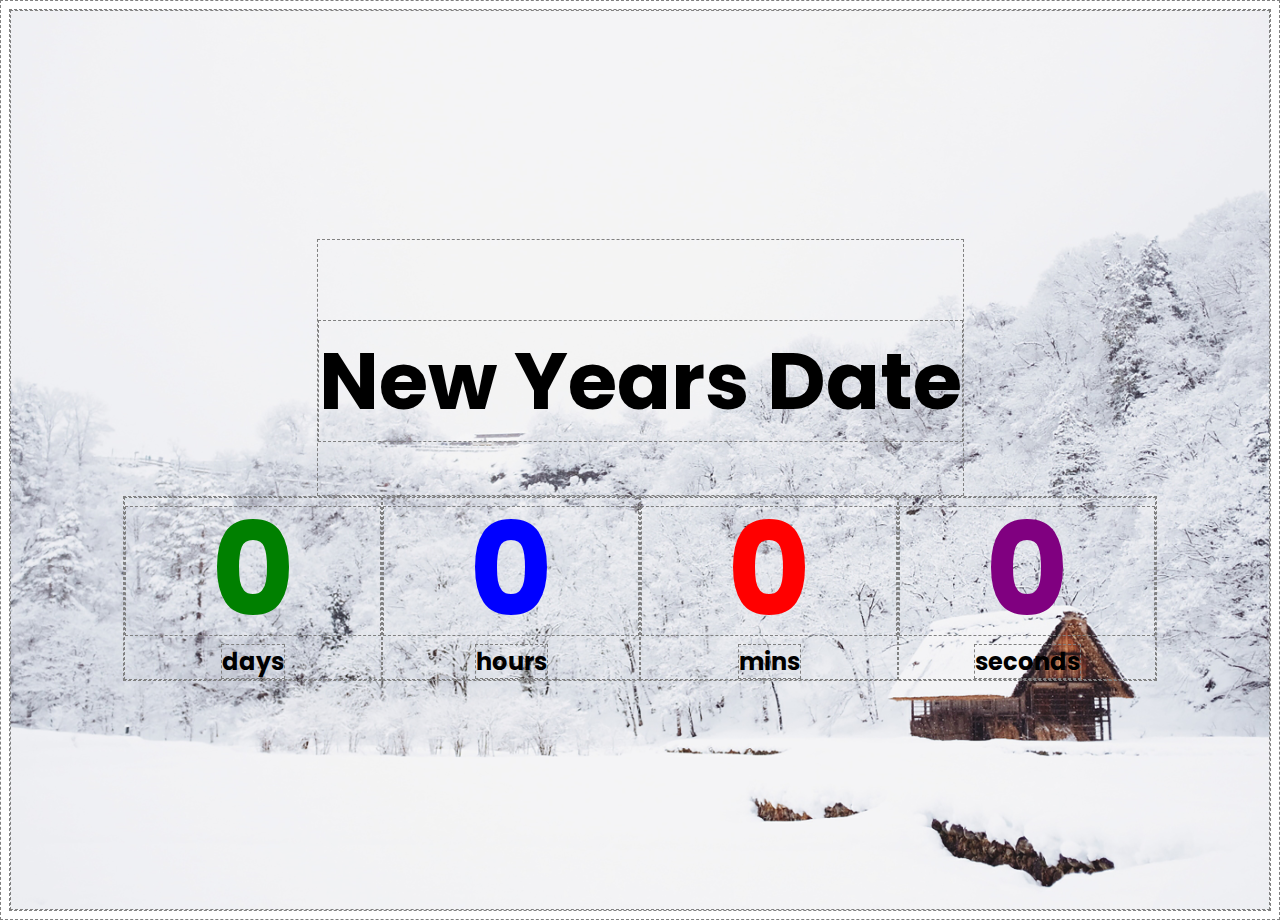
<file: 01 countdown-timer/index.html>
<!DOCTYPE html>
<html lang="en">
<head>
    <meta charset="UTF-8">
    <meta name="viewport" content="width=device-width, initial-scale=1.0">
    <title>Countdown Timer</title>
    <link rel="stylesheet" href="style.css">
    <script src="script.js" defer></script>
</head>
<body>
    <div class="newyearTimer_app">
        <div class="header_div">
            <h1>New Years Date</h1>
        </div>
        <div class ="body_div">
            <div class="days_div">
                <p class="number_p childDays_p">0</p>
                <span>days</span>
            </div>
            <div class="hours_div">
                <p class="number_p childHours_p">0</p>
                <span>hours</span>
            </div>
            <div class="mins_div">
                <p class="number_p childMins_p">0</p>
                <span>mins</span>
            </div>
            <div class="seconds_div">
                <p class="number_p childSeconds_p">0</p>
                <span>seconds</span>
            </div>
        </div>
    </div>
</body>

    
</html>
</file>
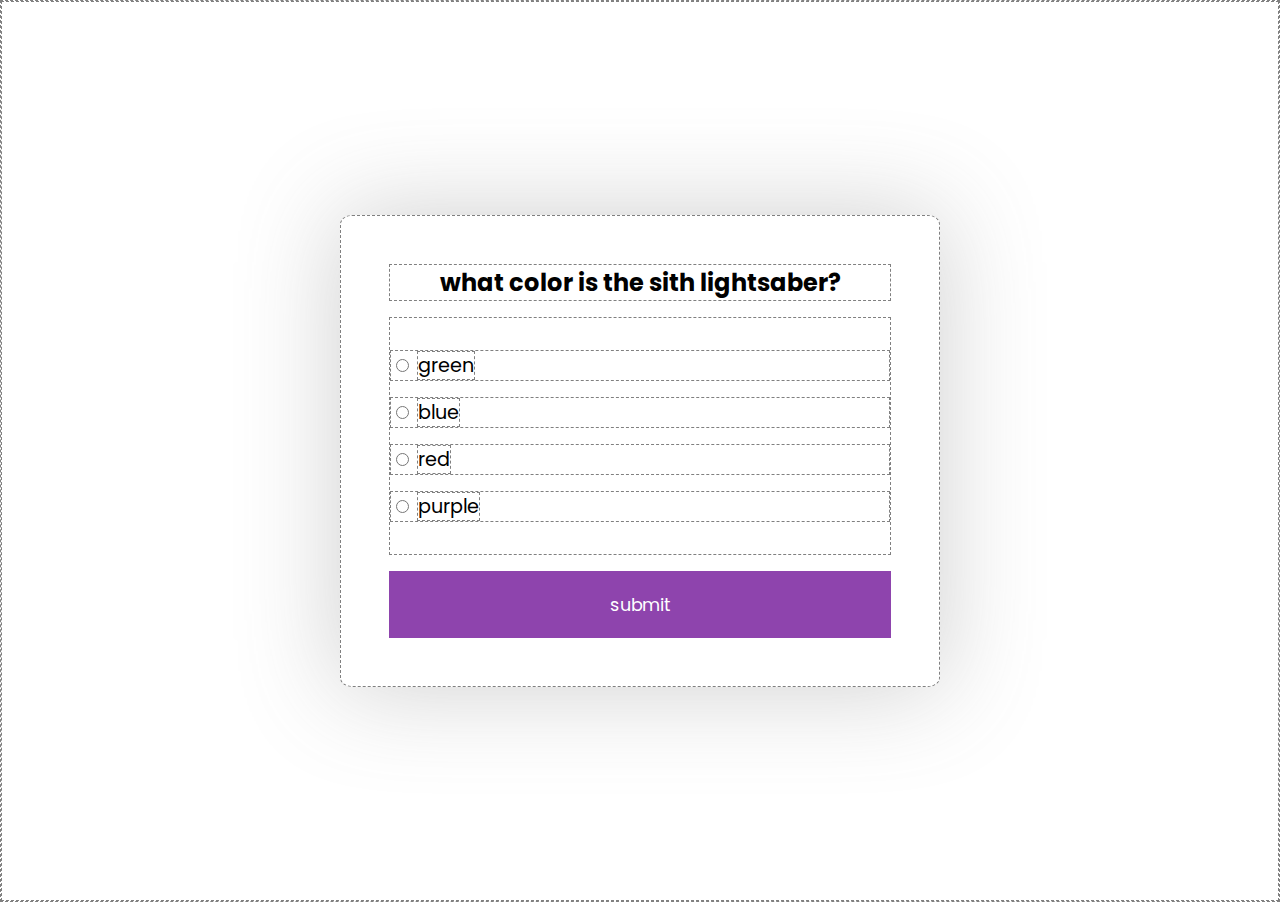
<file: 02 quiz-app/index.html>
<!DOCTYPE html>
<html lang="en">
<head>
    <meta charset="UTF-8">
    <meta name="viewport" content="width=device-width, initial-scale=1.0">
    <title>quiz-app</title>
    <link rel="stylesheet" href="style.css">
    <script src="script.js" defer></script>
</head>
<body>
    <div class="quiz_app">
        <h2 class="question_h2">question text</h2>
        <ul class="examples_ul">
            <li class="example_li">
                <input type="radio" id="a" name="answer" class="answer_rb">
                <label class="example_label example_a_label" for="a">question</label>
            </li>
            <li class="example_li">
                <input type="radio" id="b" name="answer" class="answer_rb">
                <label class="example_label example_b_label" for="b">question</label>
            </li>
            <li class="example_li">
                <input type="radio" id="c" name="answer" class="answer_rb">
                <label class="example_label example_c_label" for="c">question</label>
            </li>
            <li class="example_li">
                <input type="radio" id="d" name="answer" class="answer_rb">
                <label class="example_label example_d_label" for="d">question</label>
            </li>
            
        </ul>
        <button class="quizSubmit_btn">submit</button>
    </div>
</body>
</html>
</file>
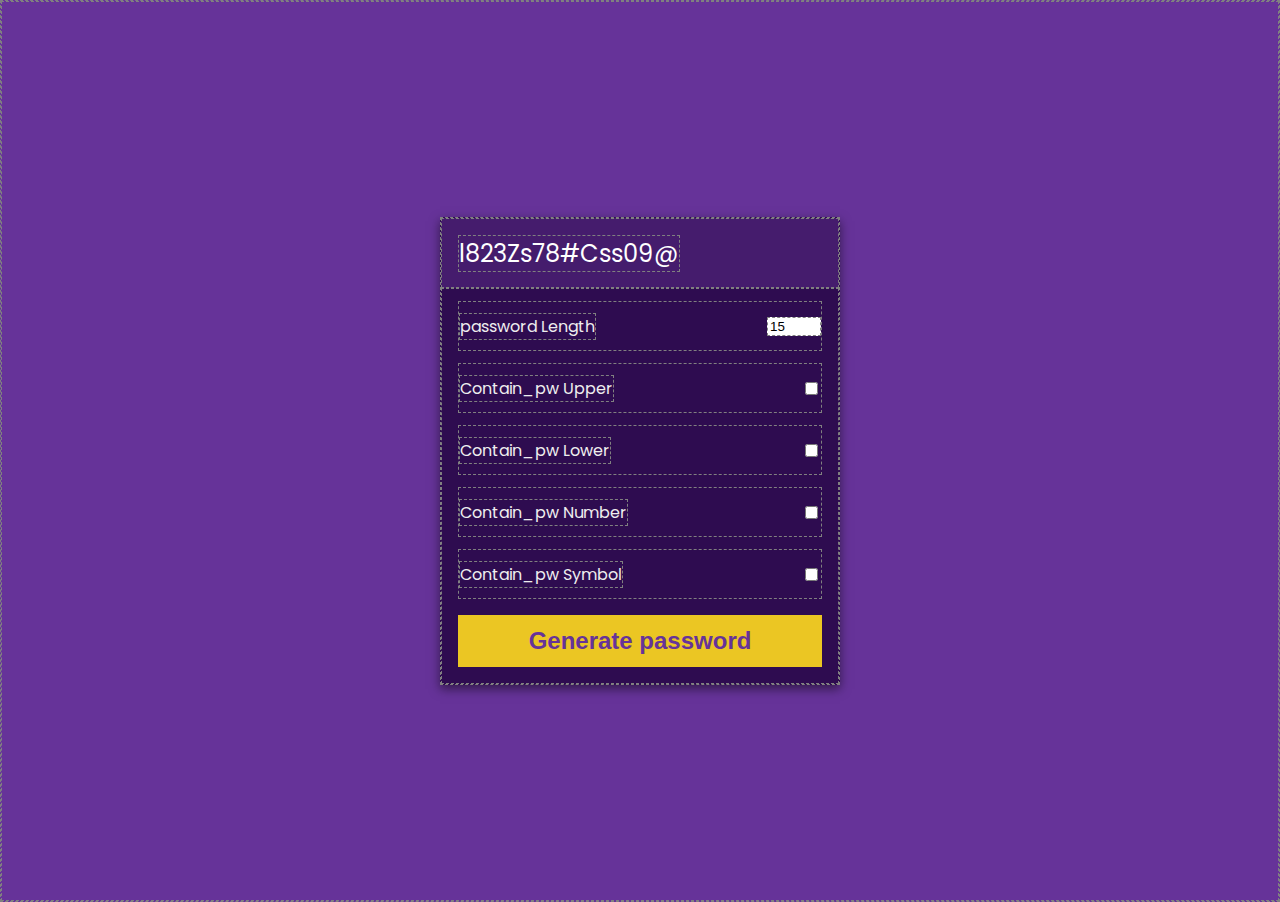
<file: 04 password-generator/index.html>
<!DOCTYPE html>
<html lang="en">
    <head>
        <meta charset="UTF-8">
        <meta name="viewport" content="width=device-width, initial-scale=1.0">
        <title>password-app</title>
        <link rel="stylesheet" href="style.css">
        <script src="script.js" defer></script>
    </head>

    <body>
        <div class="pwGenerator_app">
            <div class="pwgHeader_div">
                <span class="pw_span">l823Zs78#Css09@</span>
                <button class="pwCopy_btn">copy</button>
            </div>
            <form class="pwgBody_form">
                <div class="formControl_div">
                    <label for="pwLen_input">password Length</label>
                    <input id="pwLen_input" value="15" type="number" min="2" max="30" />                
                </div>
            
                <div class="formControl_div">
                    <label for="pwStrUpper_checkbox">Contain_pw Upper</label>
                    <input id="pwStrUpper_checkbox" type="checkbox"/>
                </div> 

                <div class="formControl_div">
                    <label for="pwStrLower_checkbox">Contain_pw Lower</label>
                    <input id="pwStrLower_checkbox" type="checkbox" />
                </div>
            
                <div class="formControl_div">
                    <label for="pwNumber_checkbox">Contain_pw Number</label>
                    <input id="pwNumber_checkbox" type="checkbox" />
                </div>
        
                <div class="formControl_div">
                    <label for="pwSymbol_checkbox">Contain_pw Symbol</label>
                    <input id="pwSymbol_checkbox" type="checkbox" />
                </div>
                <button class="generatePw_btn">Generate password</button>
            </form>            
        </div>
    </body>
</html>
</file>
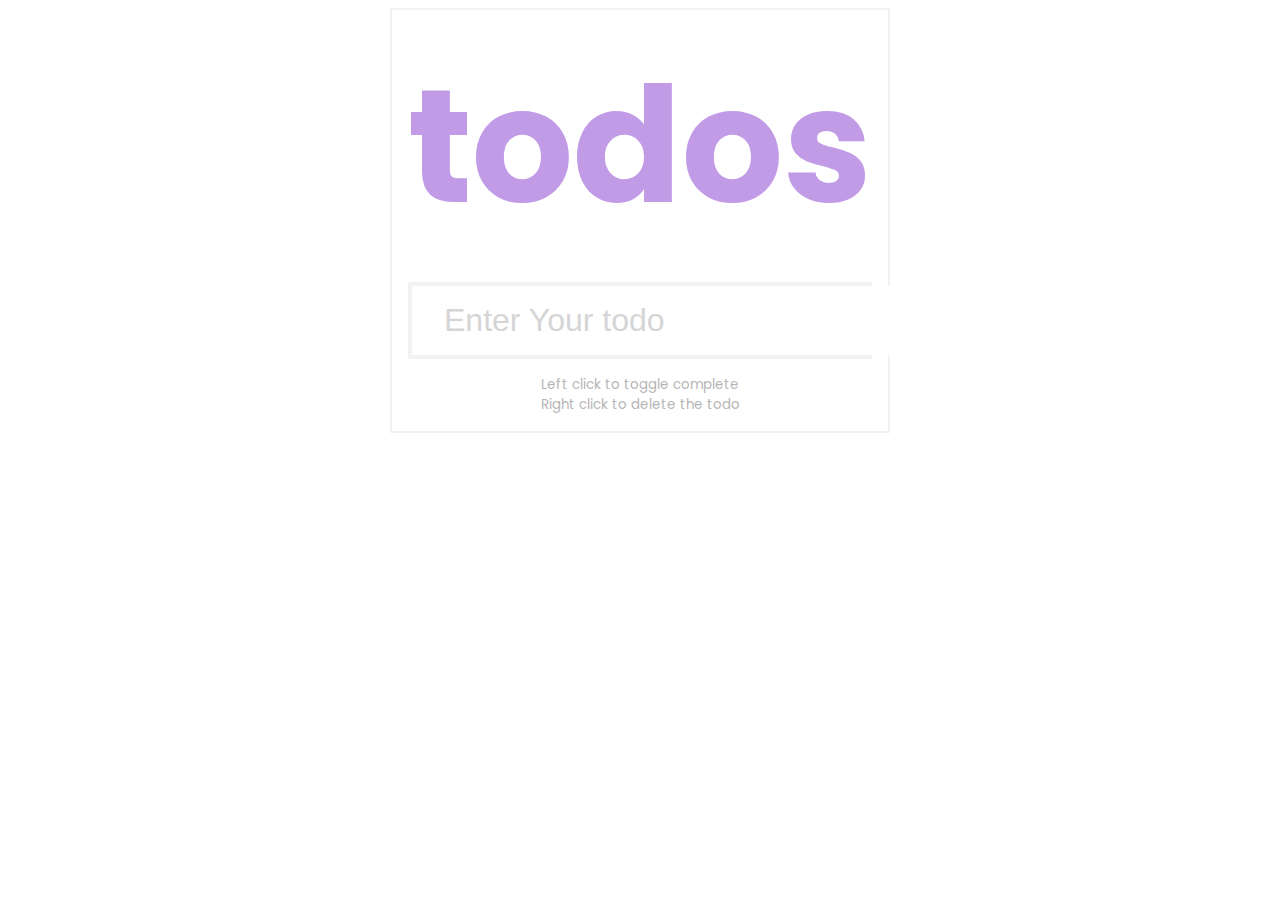
<file: 05 Todo/index.html>
<!DOCTYPE html>
<html lang="en">

<head>
    <meta charset="UTF-8">
    <meta name="viewport" content="width=device-width, initial-scale=1.0">
    <title>ToDo App</title>
    <link rel="stylesheet" href="style.css">
    <script src="script.js" defer></script>
</head>
<body>
    <div class="todos_app">
        <h1 class="todoHeader_h1">todos</h1>
        <form class="todoBody_form">
            <input type="text" class="todo_input" placeholder="Enter Your todo" autocomplete="off">
            <ul class="todos_ul"></ul>
        </form>
        <small class="todoDesc_small">
            Left click to toggle complete <br>
            Right click to delete the todo
        </small>
    </div>
</body>
</html>
</file>
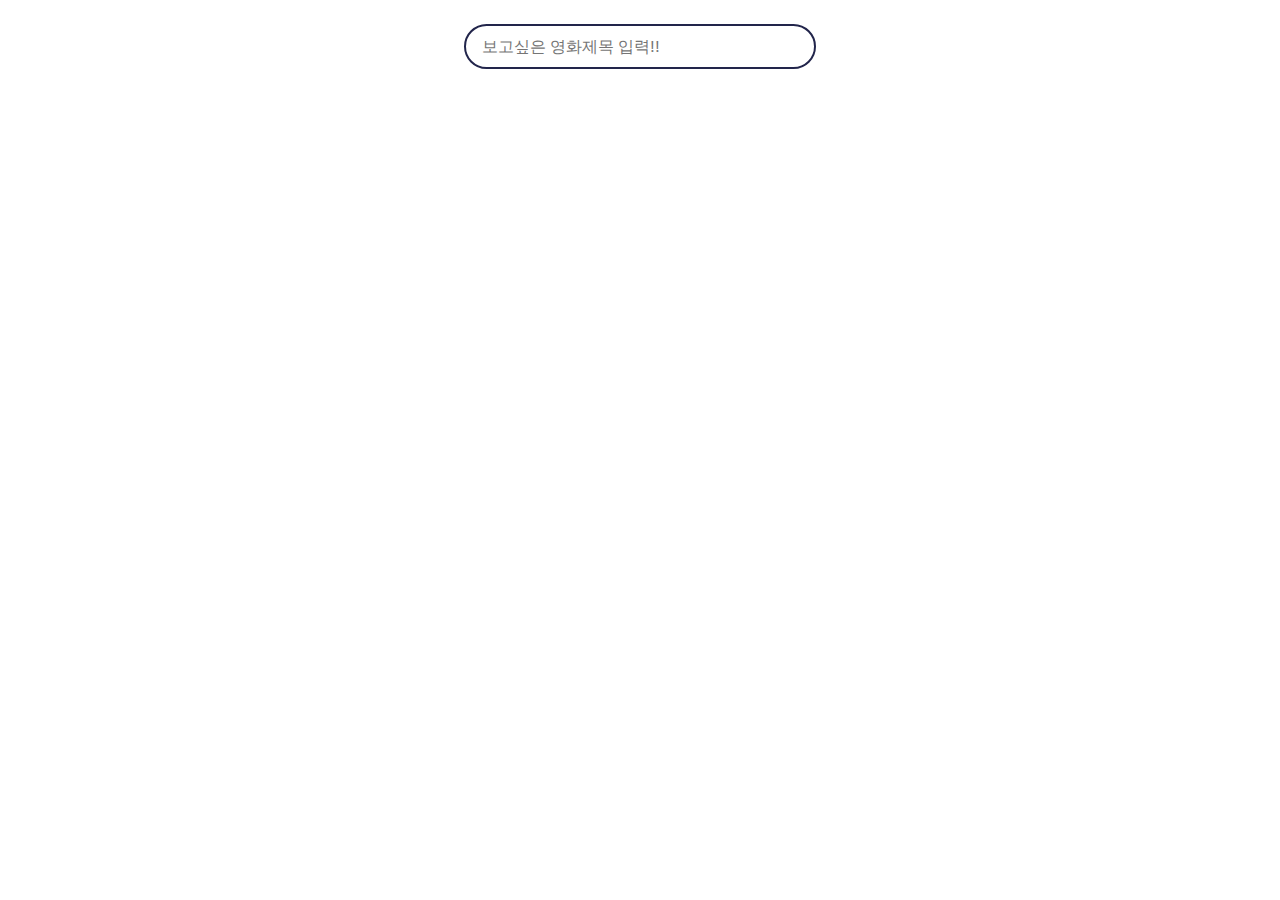
<file: 06 movie-app/index.html>
<!DOCTYPE html>
<html lang="en">
    <head>
        <meta charset="UTF-8">
        <meta name="viewport" content="width=device-width, initial-scale=1.0" />
        <title>Movie App</title>
        <link rel="stylesheet" href="style.css"/>
        <script src="script.js" defer></script>
    </head>
    <body>
        <div class="movie_app">
            <header>                
                <input                     
                    class="search_input"
                    type="text" 
                    placeholder="보고싶은 영화제목 입력!!" 
                />                
            </header>
            <main class="movieMain_div"></main>
        </div>
    </body>
</html>
</file>
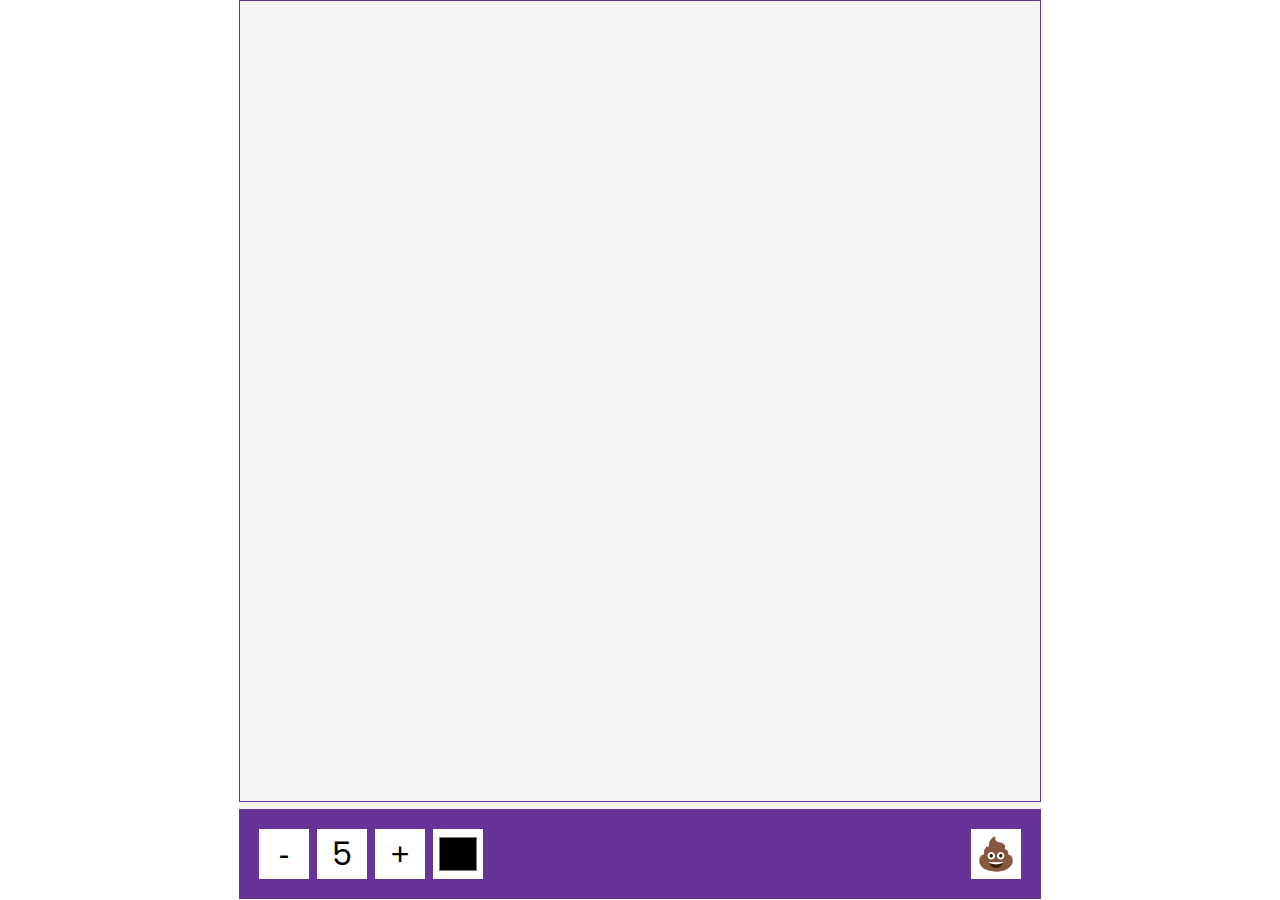
<file: 08 drawing-app/index.html>
<!DOCTYPE html>
<html lang="en">
    <head>
        <meta charset="UTF-8">
        <meta name="viewport" content="width=device-width, initial-scale=1.0" />
        <title>drawing App</title>
        <link rel="stylesheet" href="style.css">
        <script src="script.js" defer></script>
    </head>
    <body>
        <div class="drawing_app">
            <canvas class="drawing_canvas" width="800px" height="800"></canvas>
            <div class="toolbox_div">
                <button class="decrease_btn">-</button>
                <span class="size_span">5</span>
                <button class="increase_btn">+</button>
                <input type="color" class="color_input"/>
                <button class="clear_btn">💩</button>
            </div>
        </div>
    </body>
</html>
</file>
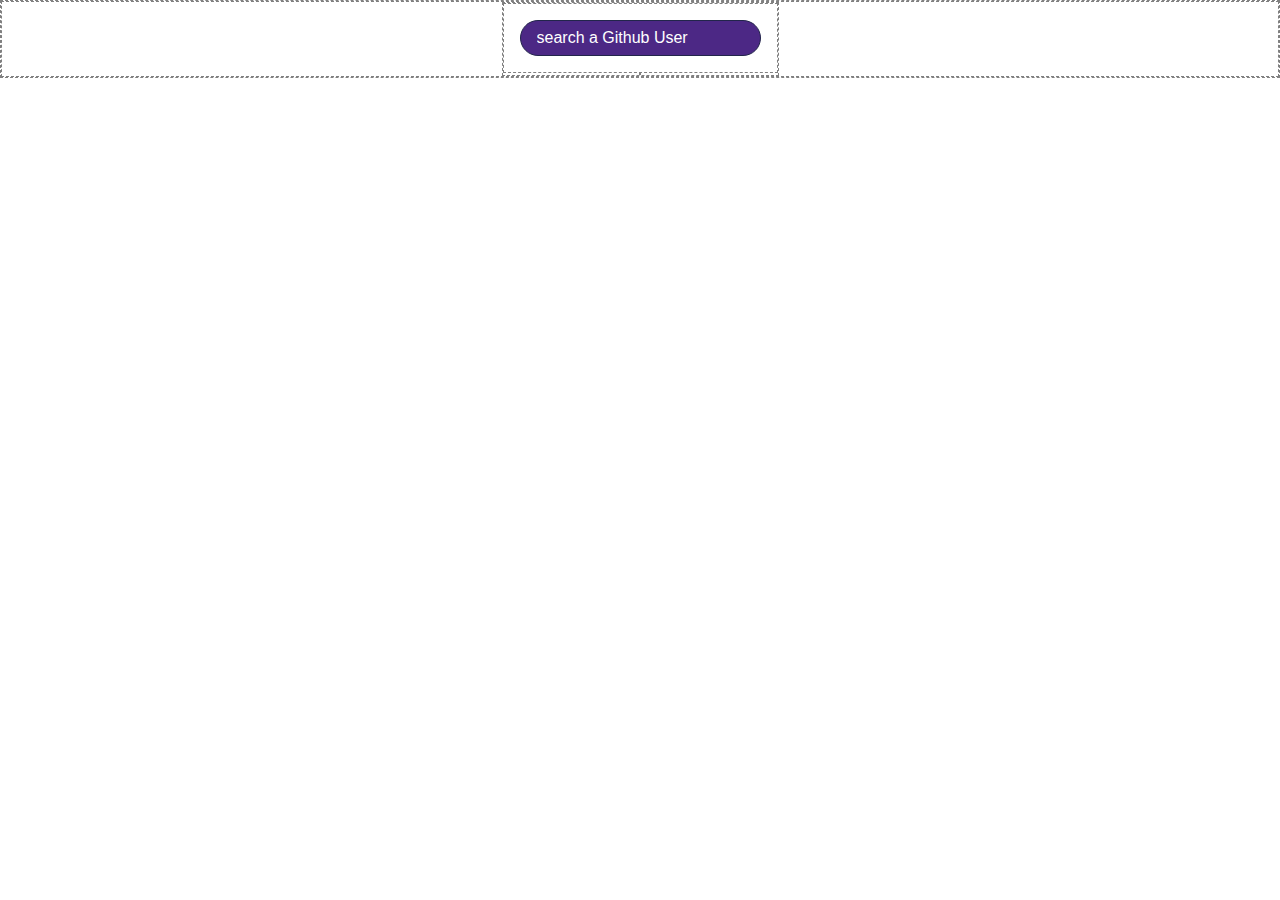
<file: 09 github-profiles/index.html>
<!DOCTYPE html>
<html lang="en">
    <head>
        <meta charset="UTF-8">
        <meta name="viewport" content="width=device-width, initial-scale=1.0" />
        <title>github Profile</title>
        <link rel="stylesheet" href="style.css">
        <script src="script.js" defer></script>
    </head>
    <body> 
        <div class="githubProfiles_app">
            <form class="gpHeader_form">
                <input type="text" class="github_input" placeholder="search a Github User"/>
            </form>
            <main class="gp_main"></main>
        </div>
    </body>
</html>
</file>
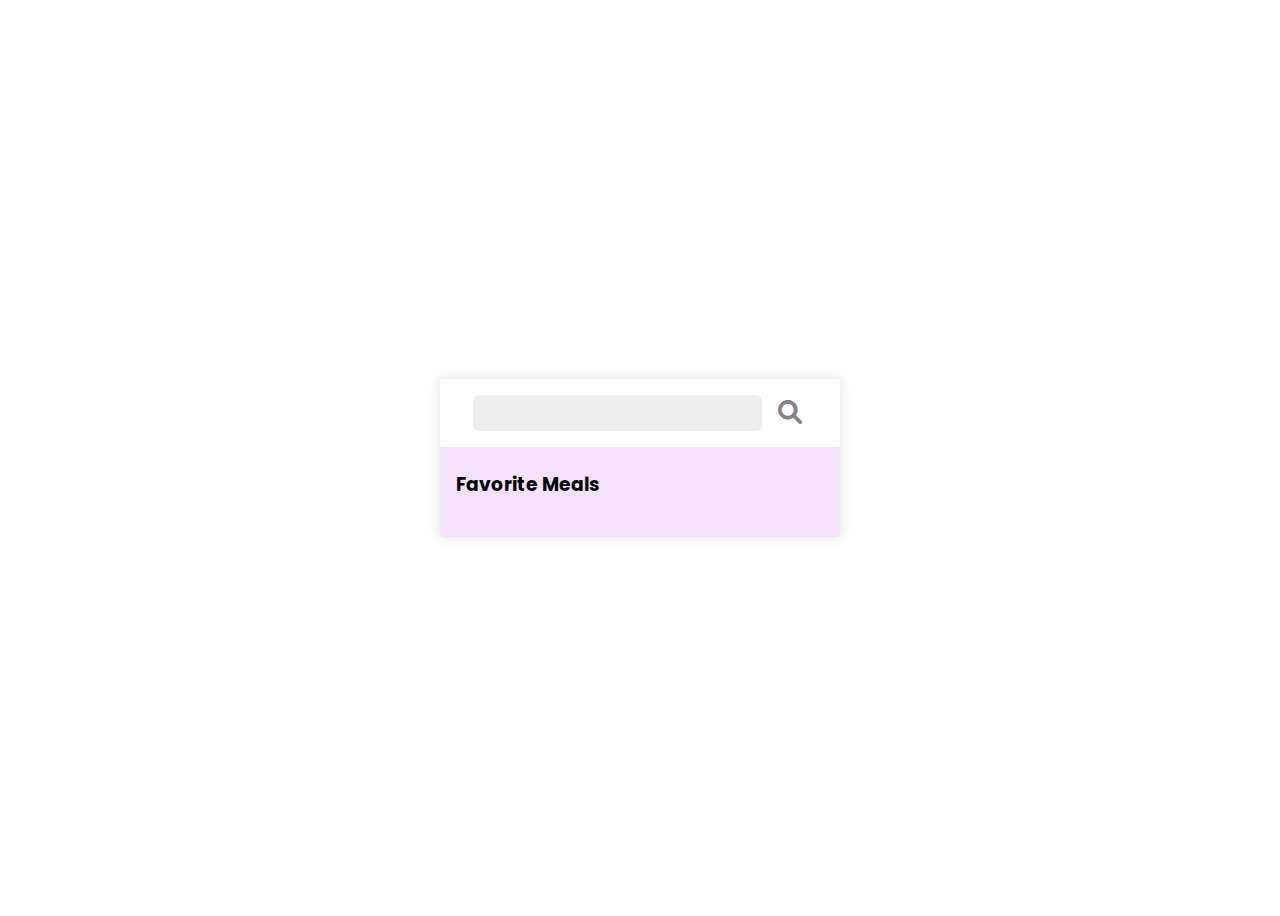
<file: 10 recipe-app/index.html>
<!DOCTYPE html>
<html lang="en">

<head>
    <meta charset="UTF-8">
    <meta name="viewport" content="width=device-width, initial-scale=1.0">
    <title>Recipes App</title>
    <link rel="stylesheet" href="https://cdnjs.cloudflare.com/ajax/libs/font-awesome/6.0.0/css/all.min.css" />
    <link rel="stylesheet" href="style.css" />
    <script src="script.js" defer></script>
</head>

<body> 
    <div class="recipe_app">
        <div class="rContainer_div">
            <header class="rHeader_hd">
                <input type="text" class="searchTerm_inp" />
                <button class="search_btn"><i class="fas fa-search"></i></button>
            </header>
            <div class="rSimple_div">
                <h3>Favorite Meals</h3>
                <ul class="favMeals_ul"></ul>
            </div>
            <div class="rDetail_div"></div>
        </div>

        <div class="rPopup_div hidden_div" >
            <button class="closePopup_div">
                <i class="fas fa-times"></i>
            </button>
            <div class="mealInfo_div"></div>            
        </div>
    </div>
</body>

</html>
</file>
<file: 01 countdown-timer/style.css>
@import url('https://fonts.googleapis.com/css2?family=Nanum+Gothic:wght@400;700;800&family=Poppins:wght@200;400;600&display=swap');

* {
    box-sizing: border-box;
    border: 1px dashed gray;
}

/* body {
    background-image: url("./snow.jpg");
    background-size: cover;
    background-position: center center;
    display: flex;
    flex-direction: column;
    align-items: center;
    justify-content: center;
    font-family: "poppins", sans-serif;
    height: 100vh;
    margin: 0;
} */

.newyearTimer_app {
    background-image: url("./snow.jpg");
    background-size: cover;
    background-position: center center;
    display: flex;
    flex-direction: column;
    align-items: center;
    justify-content: center;
    font-family: "poppins", sans-serif;
    height: 100vh;
    margin: 0;
}

.newyearTimer_app h1 {
    text-align: center;
    font-weight: bold;
    font-size: 5rem;
    margin-top: 5rem;
}

.newyearTimer_app .body_div{
    display: flex;
    flex-direction: row;
    flex-wrap: wrap;
    align-items: center;
    text-align: center;    
}
/* .newyear-timer_app_div .countdown-el_div{
    text-align: center;
} */
.newyearTimer_app .childDays_p {
    color: green;
}

.newyearTimer_app .childHours_p{
    color: blue;
}

.newyearTimer_app .childMins_p {
    color: red;
}

.newyearTimer_app .childSeconds_p {
    color: purple;
}

.newyearTimer_app .body_div .number_p{
    font-weight: bold;
    font-size: 8rem;
    line-height: 1;
    width: 2em;
    margin: 0.5rem 0;
}

.newyearTimer_app .body_div span{
    font-weight: bold;
    font-size: 1.5rem;
}
</file>
<file: 02 quiz-app/style.css>
@import url('https://fonts.googleapis.com/css2?family=Nanum+Gothic:wght@400;700;800&family=Poppins:wght@200;400;600&display=swap');

* {
    box-sizing: border-box;
    border: 1px dashed gray;
}


body {
    display: flex;
    align-items: center;
    justify-content: center;
    height: 100vh;
    font-family: "poppins", sans-serif;
    margin: 0;
} 

.quiz_app {
    background-color: #fff;
    border-radius: 2%;
    box-shadow: 0 0 100px 2px rgba(100, 100, 100, 0.3);
    max-width: 600px;
    width: 100%;
    padding: 3rem;
}

.quiz_app .question_h2 {
    text-align: center;
    margin: 0;
}

.quiz_app .examples_ul {
    list-style-type: none;
    padding: 1rem 0;
}

.quiz_app .examples_ul .example_li {
    cursor: pointer;
    font-size: 1.2rem;
    margin: 1rem 0;
}

.quiz_app .example_label {
    cursor: pointer;
}

.quiz_app button
 {
    background-color: #8e44ad;
    border: none;
    cursor: pointer;
    color: #fff;
    font-family: inherit;
    font-size: 1.1rem;
    display: block;
    width: 100%;
    padding: 1.3rem;
}

.quiz_app .quizSubmit_btn:hover {
    background-color: #732e91;
}
/* 
.quiz_app .quiz-submit_btn:focus {
    background-color: #5e3370;
    outline: none;
} */
</file>
<file: 04 password-generator/style.css>
@import url("https://fonts.googleapis.com/css2?family=Poppins:wght@200;400;600&display=swap");

* {
    box-sizing: border-box;
    border: 1px dashed gray;
}

body {
    background-color: rebeccapurple;
    color: #fff;
    display: flex;
    align-items: center;
    justify-content: center;
    font-family: "poppins", sans-serif;
    height: 100vh;
    margin: 0;
}

.pwGenerator_app {
    background-color: rgb(46, 12, 80);
    box-shadow: 0 4px 10px rgba(0, 0, 0, 0.5);
    width: 400px;
}

.pwGenerator_app .pwgHeader_div {
    background-color: rgb(69, 28, 109);
    font-size: 1.5rem;
    display: flex;
    align-items: center;
    position: relative;
    height: 70px;
    width: 100%;
    padding: 1rem;
    overflow: hidden;
}

.pwGenerator_app .pwgHeader_div button {
    background-color: #fff;
    color: rgb(29, 2, 56);
    font-family: inherit;
    font-weight: bold;
    border: none;
    cursor: pointer;
    padding: 0.25rem;
    position: absolute;
    top: 0;
    right: 0;
    transform: translate(0, 20%);
    transition: opacity 0.2s ease, transform 0.2s ease;
    opacity: 0;
}

.pwGenerator_app .pwgHeader_div:hover button {
    opacity: 1;
    transform: translate(0, 0%);
}

.pwGenerator_app .pwgBody_form {
    padding: 0 1rem 1rem;
}

.pwGenerator_app .pwgBody_form .formControl_div {
    color: #eee;
    display: flex;
    align-items: center;
    justify-content: space-between;
    
    height: 50px;
    margin:  0.75rem 0;
    
}

.pwGenerator_app .pwgBody_form .generatePw_btn {
    background-color: #ebc623;
    border: none;
    color:  rebeccapurple;
    display: block;
    cursor: pointer;
    font-weight: bold;
    font-size: 1.5rem;
    padding: 0.75rem;
    
    align-items: center;
    width: 100%;
    margin-top: 1rem;
}
</file>
<file: 05 Todo/style.css>
@import url("https://fonts.googleapis.com/css2?family=Poppins:wght@200;400;600&display=swap");

* {
    box-sizing: border-box;
    /* border: 1px dashed gray; */
}

body {
    display: flex;
    align-items: center;
    justify-content: center;
    background-color: white;
}

.todos_app {
    border: 2px solid #f2f2f2;
    background-color: white;    
    font-family: "Poppins", sans-serif;
    width: 500px;
}

.todos_app .todoHeader_h1 {
    margin: 1rem;
    color: rgb(179, 131, 226);
    font-size: 10rem;
    text-align: center;
    opacity: 0.8;
}

.todos_app .todoBody_form {
    display: block;
    margin: 1rem;
    /* box-shadow: 0 4px 10px rgba(0, 0, 0, 0.1); */
    /* max-width: 100%; */
    border: 4px solid #f2f2f2;
}

.todos_app .todo_input {
    border: none;
    color: #444;
    font-size: 2rem;
    padding: 1rem 2rem;
    display: block;
    /* outline: none; */
    outline-color: rgb(192, 190, 190);
    /* width: 100%; */
}

.todos_app .todo_input::placeholder {
    color: #d5d5d5;
}

.todos_app .todos_ul {
    background-color: #fff;
    margin: 0;
    padding: 0;
    list-style-type: none;
}

.todos_app .todos_ul li {
    border-top: 1px solid #e5e5e5;
    cursor: pointer;
    font-size: 1.5rem;
    padding: 1rem 2rem;
}

.todos_app .todos_ul li.completed {
    color: #b6b6b6;
    text-decoration: line-through;
}

.todos_app .todoDesc_small {
    display:block;
    color: #b5b5b5;
    text-align: center;
    margin: 1rem;
}
</file>
<file: 06 movie-app/style.css>
@import url("https://fonts.googleapis.com/css2?family=Poppins:wght@200;400;600&display=swap");

* {
    box-sizing: border-box;
    /* border: 1px dashed gray; */
}

body {
    display: flex;
    justify-content: center;
    align-items: center;
}

.movie_app {
    background-color: #22254b;
    font-family: "Poppins", sans-serif;
    margin: 0;
}

.movie_app header {
    /* background-color: #373b69; */
    background-color: white;
    display: flex;
    justify-content: flex-end;
    padding: 1rem;
}

.movie_app .search_input {
    background-color: transparent;
    border: 2px solid #22254b;
    border-radius: 50px;
    color: #fff;
    font-family: inherit;
    font-size: 1rem;
    padding: 0.5rem 1rem;
}

.movie_app .serarch_input::placeholder {
    color: #7375c8;
}

.movie_app .search_input:focus {
    background-color: #22254b;
    outline: none;
}

.movie_app .movieMain_div {
    display: flex;
    flex-wrap: wrap;
}

.movie_app .movie_div {
    border-radius: 10px;
    box-shadow: 0 4px 5px rgba(0, 0, 0, 0.2);
    overflow: hidden;
    position: relative;
    margin: 1rem;
    width: 300px;
}

.movie_app .movie_div img {
    width: 100%;
}

.movie_app .movieInfo_div {
    color: #eee;
    display: flex;
    align-items: center;
    justify-content: space-between;
    padding: 0.5rem 1rem 1rem;
    letter-spacing: 0.5px;
}

.movie_app .movieInfo_div h3 {
    margin: 0;
}

.movie_app .movieInfo_div span {
    font-weight: bold;
    padding: 0.25rem 0.5rem;
}

.movie_app .movieInfo_div span.green {
    color: green;
}

.movie_app .movieInfo_div span.orange {
    color: orange;
}

.movie_app .movieInfo_div span.red {
    color: red;
}

.movie_app .overview_div {
    background-color: #fff;
    padding: 2rem;
    max-height: 100%;
    overflow: auto;
    position: absolute;
    left: 0;
    bottom: 0;
    transform: translateY(101%);
    transition: transform 1.3s;
}

.movie_app .overview_div h3 {
    margin-top: 0;
}

.movie_app .movie_div:hover .overview_div {
    transform: translateY(0);
}
</file>
<file: 08 drawing-app/style.css>
@import url("https://fonts.googleapis.com/css2?family=Poppins:wght@200;400;600&display=swap");

* {
    box-sizing: border-box;
    /* border: 1px dashed gray; */
}


body {    
    display: flex;
    align-items: center;
    justify-content: center;
    margin: 0;
}

.drawing_app {
    background-color: #f5f5f5;
    font-family: "Poppins", sans-serif;
    margin: 0;
    min-width: 800px;
}

.drawing_app canvas {
    border: 1px solid rebeccapurple;
}

.drawing_app .toolbox_div {
    background-color: rebeccapurple;    
    display: flex;
    padding: 1rem;    
}

.drawing_app .toolbox_div > * {
    background-color: #fff;
    border: none;
    display: flex;
    align-items: center;
    justify-content: center;
    font-size: 2rem;
    padding: 0.25rem;
    margin: 0.25rem;
    height: 50px;
    width: 50px;
}

/* LSB: 하나의 버튼을 맨 오른쪽에 배치하는 트릭 */
.drawing_app .toolbox_div > *:last-child {
    margin-left: auto;
}
</file>
<file: 09 github-profiles/style.css>
@import url("https://fonts.googleapis.com/css2?family=Poppins:wght@200;400;600&display=swap");

* {
    box-sizing: border-box;
    border: 1px dashed gray;
}

body {
    display: flex;
    align-items: center;
    justify-content: center;
    margin: 0;
    background-color: white;
}
.githubProfiles_app {
    /* background-color: #2a2a72; */
    /* background-image: linear-gradient(315deg, #2a2a72 0%, #2e2a68 74%); */
    display: flex;
    flex-direction: column;
    align-items: center;
    justify-content: center;
    font-family: "Poppins", sans-serif;
    margin: 0;    
    text-align: center;
}

.githubProfiles_app .gp_header {
    /* background-color: #373b69; */
    background-color: white;
    padding: 1rem;
}

.githubProfiles_app .github_input {
    /* background-color: transparent; */
    background-color: #4c2885;
    border: 1px solid #22254b;
    border-radius: 50px;
    color: #fff;
    font-size: 1rem;
    padding: 0.5rem 1rem;
    margin: 1rem 
}

.githubProfiles_app .github_input::placeholder {
    color: white;
}

/*
.github-profiles_app .github_input:focus {
    background-color: #4c2885;
    outline: none;
} */



.user_card_div {
    background-color: #4c2885;
    background-image: linear-gradient(315deg, #4c2885 0%, #4c11ac 100%);
    border-radius: 20px;
    box-shadow: 0 5px 10px rgba(154, 160, 185, 0.05),
        0 15px 40px rgba(0, 0, 0, 0.1);
    display: flex;
    padding: 3rem;
    max-width: 800px;
}

.user_card_div .user_photo_avatar {
    border: 10px solid #2a2a72;
    border-radius: 50%;
    height: 150px;
    width: 150px;
}

.user_card_div .userInfo_div {
    color: #eee;
    margin-left: 2rem;
}

.user_card_div .userInfo_div h2 {
    margin-top: 0;
}

.user_card_div .userInfo_div ul {
    display: flex;
    justify-content: space-between;
    list-style-type: none;
    padding: 0;
    max-width: 400px;
}

.user_card_div .userInfo_div ul li {
    display: flex;
    align-items: center;
}

.user_card_div .userInfo_div ul li strong {
    font-size: 0.9rem;
    margin-left: 0.5rem;
}

.user_card_div .user_project_repo_a {
    background-color: #2a2a72;
    border-radius: 5px;
    display: inline-block;
    color: white;
    font-size: 0.7rem;
    padding: 0.25rem 0.5rem;
    margin-right: 0.5rem;
    margin-bottom: 0.5rem;
    text-decoration: none;
}
</file>
<file: 10 recipe-app/style.css>
@import url('https://fonts.googleapis.com/css2?family=Poppins:wght@200;400;600&display=swap');

* {
    box-sizing: border-box;
    /* border: 1px dashed gray; */
}

body {    
    display: flex;
    align-items: center;
    justify-content: center;
}

.recipe_app {
    display: flex;
    align-items: center;
    justify-content: center;
    font-family: "poppins", sans-serif;
    margin: 0;
    min-height: 100vh;
    position: relative;
}


.recipe_app .rContainer_div {
    background-color: #fff;
    box-shadow: 0 0 10px 2px #3333331a;
    border-radius: 3px;
    overflow: hidden;
    width: 400px;
}

.recipe_app .rContainer_div header {
    display: flex;
    align-items: center;
    justify-content: center;
    padding: 1rem;
}

.recipe_app .rContainer_div header input {
    background-color: #eee;
    border: none;
    border-radius: 6px;
    font-family: inherit;
    padding: 0.5rem 1rem;
    outline: none;
    /* outline-style: 1px dashed gray; */
}


.recipe_app .rContainer_div header button {
    background-color: transparent;
    border: none;
    color: rgb(138, 129, 141);
    font-size: 1.5rem;
    margin-left: 10px;
}

.recipe_app .rContainer_div .rSimple_div {
    background-color: rgb(243, 225, 255);
    padding: 0.25rem 1rem;
    display: center;
}

.recipe_app .rContainer_div .favMeals_ul {
    display: flex;
    flex-wrap: wrap;
    justify-content: center;
    list-style-type: none;
    padding: 0;
}

.recipe_app .rContainer_div .favMeals_ul li {
    cursor: pointer;
    position: relative;
    margin: 5px;
    width: 75px;
}

.recipe_app .rContainer_div .favMeals_ul li .clear {
    background-color: transparent;
    border: none;
    cursor: pointer;
    opacity: 0;
    position: absolute;
    top: -0.5rem;
    right: -0.5rem;
    font-size: 1.2rem;
}

.recipe_app .rContainer_div .favMeals_ul li:hover .clear {
    opacity: 1;
}

.recipe_app .rContainer_div .favMeals_ul li img {
    border: 2px solid #ffffff;
    border-radius: 50%;
    box-shadow: 0 0 10px 2px #3333331a;
    object-fit: cover;
    height: 70px;
    width: 70px;
}

.recipe_app .rContainer_div .favMeals_ul li span {
    display: inline-block;
    font-size: 0.9rem;
    white-space: nowrap;
    overflow: hidden;
    text-overflow: ellipsis;
    width: 75px;
}

.recipe_app .meal {
    border-radius: 3px;
    box-shadow: 0 0 10px 2px #3333331a;
    cursor: pointer;
    margin: 1.5rem;
    overflow: hidden;
}

.recipe_app .meal-header {
    position: relative;
}

.recipe_app .meal-header .random {
    position: absolute;
    top: 1rem;
    background-color: #fff;
    padding: 0.25rem 1rem;
    border-top-right-radius: 30px;
    border-bottom-right-radius: 30px;
}

.recipe_app .meal-header img {
    object-fit: cover;
    height: 250px;
    width: 100%;
}

.recipe_app .meal-body {
    display: flex;
    align-items: center;
    justify-content: space-between;
    padding: 1rem;
}

.recipe_app .meal-body h4 {
    margin: 0;
}

.recipe_app .meal-body .fav-btn {
    border: none;
    background-color: transparent;
    color: rgb(197, 188, 188);
    cursor: pointer;
    font-size: 1.2rem;
}

.recipe_app .meal-body .fav-btn.active {
    color: rebeccapurple;
}
.recipe_app .rPopup_div {

    background-color: white;
    border-radius: 5px;
    padding: 0 2rem;
    position: absolute; 
    top: 2rem;
}

.recipe_app .rPopup_div.hidden_div {
    opacity: 0;
    pointer-events: none;
}


.recipe_app .rPopup_div .mealInfo_div h1 {
    text-align: center;
}

.recipe_app .rPopup_div .closePopup_div {
    background-color: transparent;
    border: none;
    cursor: pointer;
    font-size: 1.5rem;
    /* position: absolute;
    top: 1rem;
    right: 1rem; */
}
</file>
